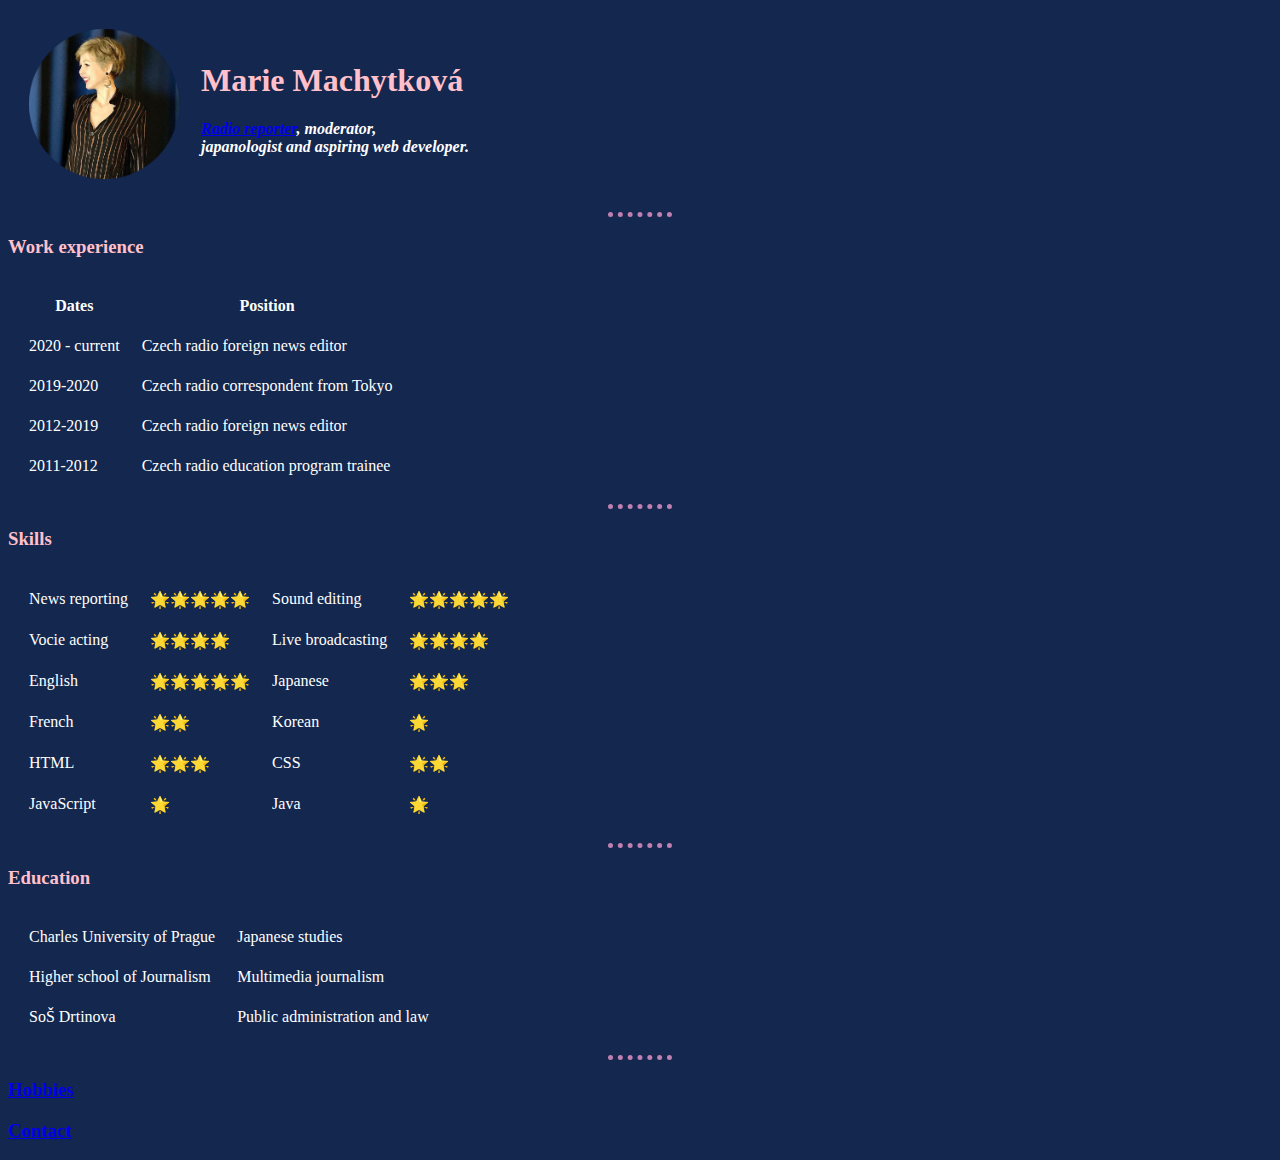
<file: index.html>
<!DOCTYPE html>
<html lang="en">

<head>

    <meta charset="UTF-8">
    <meta name="viewport" content="width=device-width, initial-scale=1.0">
    <meta name="description" content="Pages about me and a life of journalist and japanologist">
    <meta name="keywords"
        content="Japonsko, japonština,japanolog, japanologie, filologie, žurnalistika, Český rozhlas, czech radio, japanology, japanologist, machytková">
    <title>Marie Machytková</title>
    <link rel="stylesheet" href="style.css">

</head>

<body style="background-color: #14274e; color: white">

    <table cellspacing="20">
        <tr>
            <td><img src="circle-cropped.png" width="150" height="150"> </td>
            <td>
                <h1> Marie Machytková</h1>
                <p> <em> <strong> <a href="https://pravednes.cz/MachytkovaMarie.profil">Radio reporter</a>,
                            moderator,<br> japanologist and aspiring web developer.</em></p>
            </td>
        </tr>
    </table>


    <hr>
    <h3>Work experience</h3>

    <table cellspacing="20" borders="1px" <tr>
        <th>Dates</th>
        <th>Position</th>
        </tr>
        </thead>
        <tbody>
            <tr>
                <td>2020 - current </td>
                <td>Czech radio foreign news editor</td>
            </tr>
            <tr>
                <td>2019-2020</td>
                <td>Czech radio correspondent from Tokyo</td>
            </tr>
            <tr>
                <td>2012-2019 </td>
                <td>Czech radio foreign news editor</td>
            </tr>
            <tr>
                <td>2011-2012</td>
                <td>Czech radio education program trainee</td>
            </tr>

        </tbody>

    </table>
    <hr>
    <h3>Skills</h3>
    <table cellspacing="20" borders="1px">

        <tr>
            <td>News reporting</td>
            <td>🌟🌟🌟🌟🌟</td>
            <td>Sound editing</td>
            <td>🌟🌟🌟🌟🌟</td>
        </tr>
        <tr>
            <td>Vocie acting</td>
            <td>🌟🌟🌟🌟</td>
            <td>Live broadcasting</td>
            <td>🌟🌟🌟🌟</td>
        </tr>
        <tr>
            <td>English</td>
            <td>🌟🌟🌟🌟🌟</td>
            <td>Japanese</td>
            <td>🌟🌟🌟</td>

        </tr>
        <tr>
            <td>French</td>
            <td>🌟🌟</td>
            <td>Korean</td>
            <td>🌟</td>
        </tr>
        <tr>
            <td>HTML</td>
            <td>🌟🌟🌟</td>
            <td>CSS</td>
            <td>🌟🌟</td>
        </tr>
        <tr>
            <td>JavaScript</td>
            <td>🌟</td>
            <td>Java</td>
            <td>🌟</td>
        </tr>

    </table>

    <hr>
    <h3>Education</h3>
    <table cellspacing="20" borders="1px">
        <tr>
            <td>Charles University of Prague</td>
            <td>Japanese studies</td>
        </tr>
        <tr>
            <td>Higher school of Journalism</td>
            <td>Multimedia journalism</td>
        </tr>
        <tr>
            <td>SoŠ Drtinova</td>
            <td>Public administration and law</td>
        </tr>


    </table>



    <hr>
    <h3><a href=hobbies.html>Hobbies</a></h3>
    <h3><a href="Contact.html">Contact<a /></h3>
    </p>
    <p><em><strong> </em></strong></p>



</body>


</html>
</file>
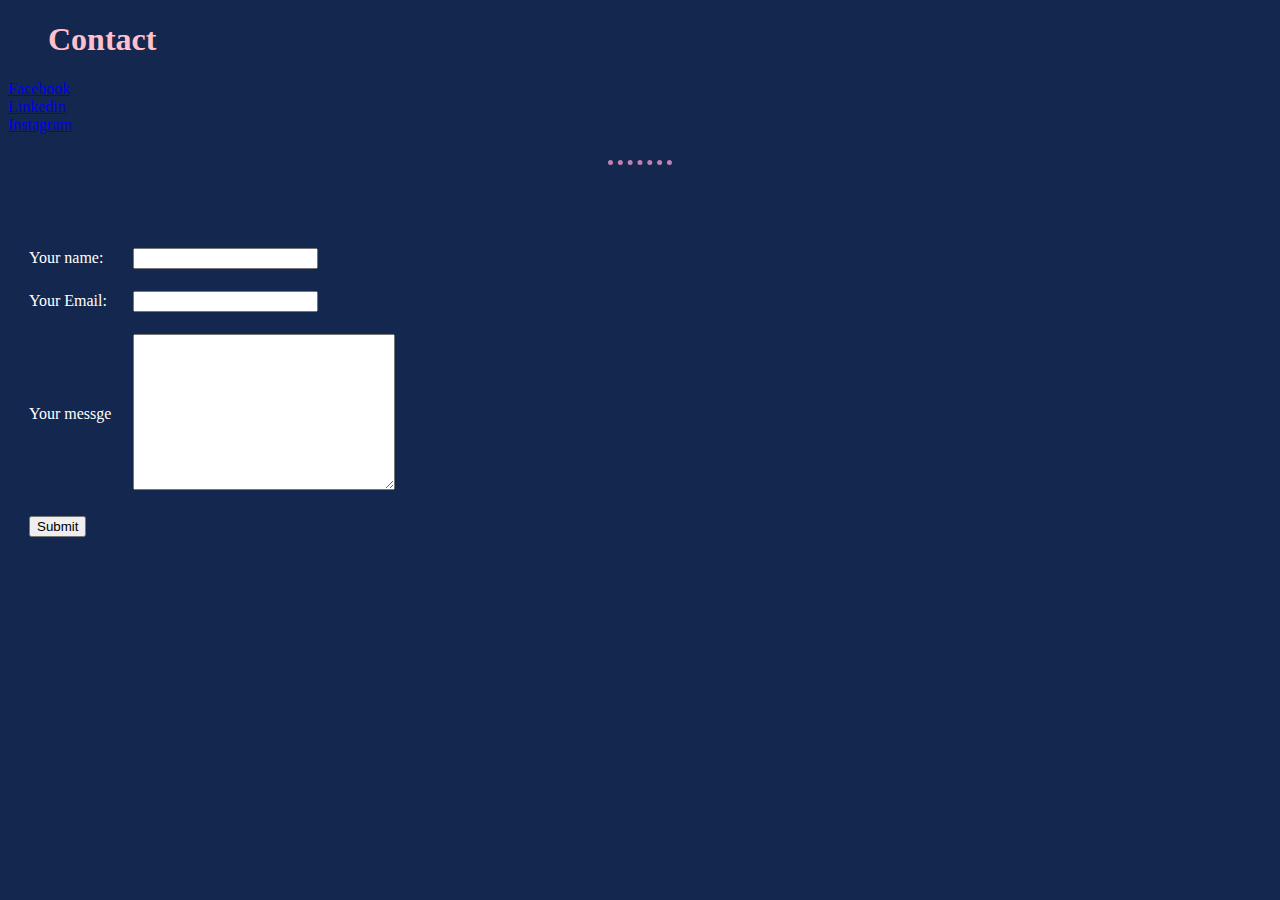
<file: Contact.html>
<!DOCTYPE html>
<html lang="en">

<head>
    <meta charset="UTF-8">
    <meta name="viewport" content="width=device-width, initial-scale=1.0">
    <link rel="stylesheet" href="style.css">

    <title>Contact</title>
</head>

<body style="background-color: #14274e; color: white">
    <ul>
        <h1>Contact</h1>
    </ul>
    <li><a href="https://www.facebook.com/marie.machytkova">Facebook</a></li>
    <li><a href="https://www.linkedin.com/in/marie-machytková-8907068b">Linkedin</a></li>
    <li><a href="https://www.instagram.com/maroo_san/">Instagram</a></li>
    <br>
    <hr>

    <form action="mailto:marie.machytkova@gmail.com" method="post" enctype="text/plain">
        <table cellspacing="20" borders="1px">
            <tr>
                <td><label>Your name:</label></td>
                <td><input type="text" name="YourName" value=""></td><br>
            </tr>
            <tr>
                <td><label> Your Email:</label></td>
                <td><input type="email" name="YourEmail"></td><br>
            </tr>
            <tr>
                <td><label>Your messge</label></td>
                <td><textarea name=" YourMessage" rows="10" cols="30"></textarea></td><br>
            </tr>
            <tr>
                <td><input type="submit" value="Submit" name=""></td>
            </tr>



        </table>


    </form>


</body>

</html>
</file>
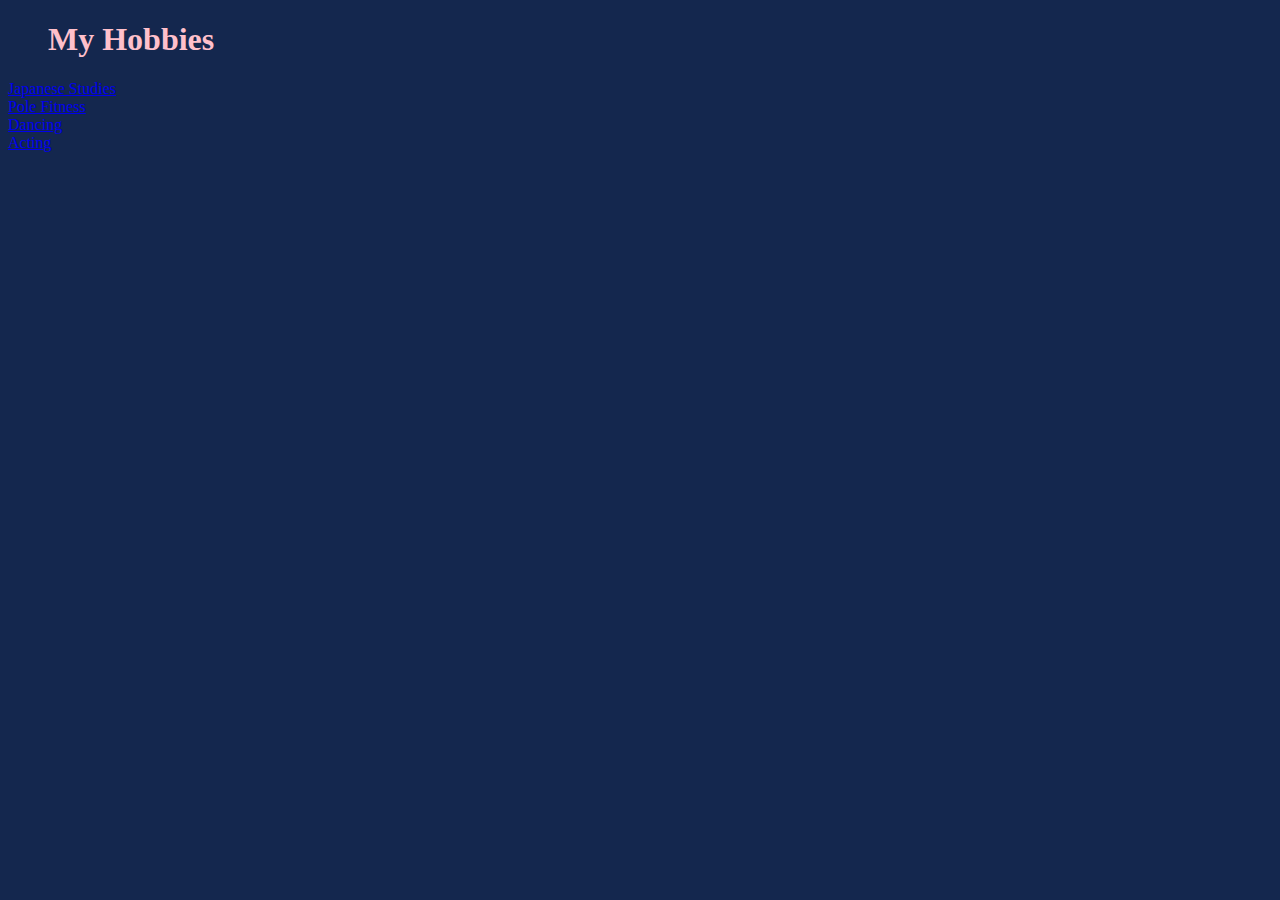
<file: hobbies.html>
<!DOCTYPE html>
<html lang="en">

<head>

    <link rel="stylesheet" href="style.css">
    </style>
    <meta charset="UTF-8">
    <meta name="viewport" content="width=device-width, initial-scale=1.0">
    <title> &#127917;Hobbies</title>

<body style="background-color: #14274e; color: white">
    <ul>
        <h1>My Hobbies</h1>
    </ul>
    <li><a href="japanese_studies.html">Japanese Studies</a></li>
    <li><a href="https://www.instagram.com/p/CJMyv3mjh2b/">Pole Fitness</a></li>
    <li><a href="https://youtu.be/1b84Bou4I_c>">Dancing</a></li>
    <li> <a href=" https://www.improvariace.cz/#home">Acting</a></li>



</body>

</html>
</file>
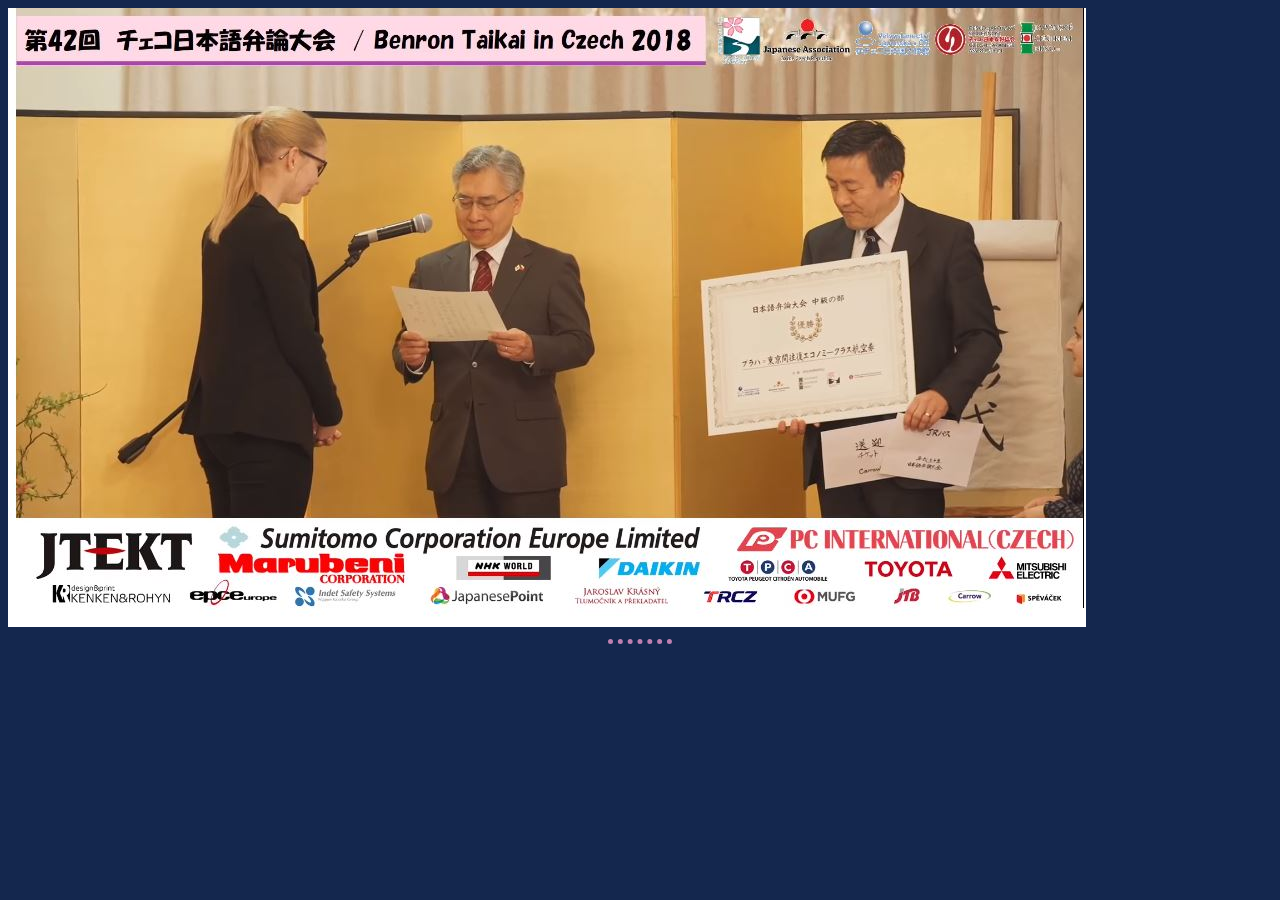
<file: japanese_studies.html>
<!DOCTYPE html>
<html lang="en">

<head>
    <link rel="stylesheet" href="style.css">
    <meta charset="UTF-8">
    <meta name="viewport" content="width=device-width, initial-scale=1.0">
    <title>Document</title>
</head>

<body style="background-color: #14274e; color: white">
    <img src="Benron- .JPG">
    <hr>
</body>

</html>
</file>
<file: style.css>
a: active{
  color: white;
  background-color: transparent;
  text-decoration: none;
}

a:visited {
  color: pink;
  background-color: transparent;
  text-decoration: none;
}

a:hover {
  color: red;
  background-color: transparent;
  text-decoration: underline;
}
hr {
    border-width: 5px;
    border-style: dotted none none;
    border-color: rgb(192, 129, 178);
    width: 5%;
}
h1 {
  color: pink;
}
h3 {color: pink;

}
</file>
